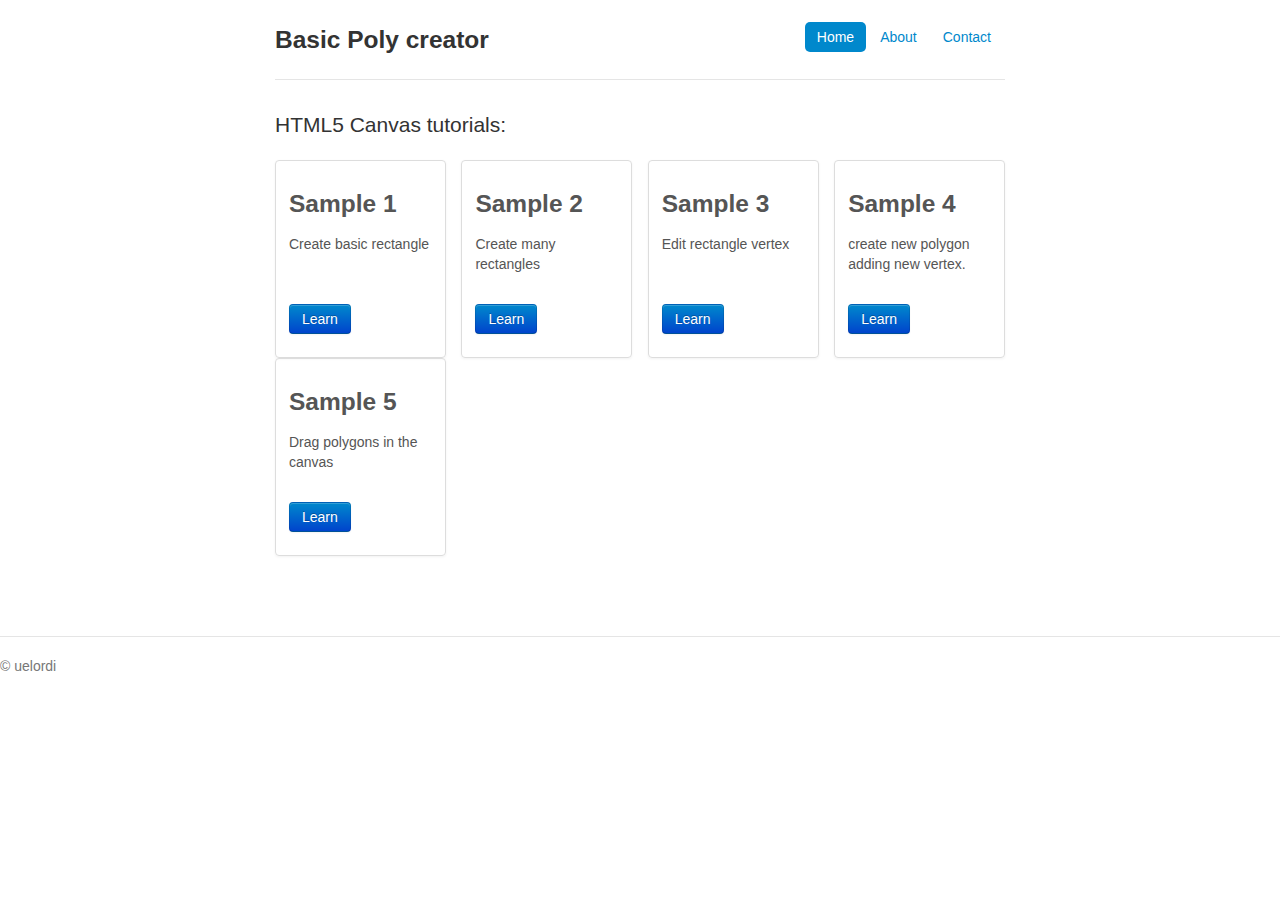
<file: index.html>
<html>
<title>Basic Poly creator</title>
<head>
  <link href="dist/css/bootstrap.css" rel="stylesheet">
  <link href="jumbotron-narrow.css" rel="stylesheet">
  <script type="text/javascript" src="lib/jquery.js"></script>
</script>
  </head>
  <body>
    <div class="container">

      <div class="header">
        <ul class="nav nav-pills pull-right">
          <li class="active"><a href="index.html">Home</a></li>
          <li><a href="index1.html">About</a></li>
          <li><a href="#">Contact</a></li>
        </ul>
        <h3 class="text-muted">Basic Poly creator</h3>
      </div>
      <p class="lead">
        HTML5 Canvas tutorials:
      </p>
      <!-- <div class="jumbotron"> -->

    <div class="row-fluid">
    <div class="span3">
    <div class="thumbnail">
        <!-- <img src="img/polygon.jpg" width="50" ></img>-->

      <div class="caption">
          <p></p>
        <h3>Sample 1</h3>
	<div style=" height:70px">
        	<p>Create basic rectangle</p>
	</div>
        <p><a href="samples/index.html" class="btn btn-primary" role="button">Learn</a></p>
      </div>
    </div>
  </div>

  <div class="span3">
    <div class="thumbnail">
       <!-- <img src="img/polygon.jpg" width="50" ></img>-->
      <div class="caption">
        <h3>Sample 2</h3>
	<div style=" height:70px">
        <p>Create many rectangles<p/>
	</div>
        <p><a href="samples/index2.html" class="btn btn-primary" role="button">Learn</a></p>
      </div>
    </div>
  </div>
  <div class="span3">
    <div class="thumbnail">
         <!-- <img src="img/polygon.jpg" width="50" ></img>-->
      <div class="caption">
        <h3>Sample 3</h3>
	<div style=" height:70px">
        <p>Edit rectangle vertex<p/>
	</div>
        <p><a href="samples/index3.html" class="btn btn-primary" role="button">Learn</a></p>
      </div>
    </div>
  </div>
  <div class="span3">
    <div class="thumbnail">
         <!-- <img src="img/polygon.jpg" width="50" ></img>-->
      <div class="caption">
        <h3>Sample 4</h3>
	<div style=" height:70px">
        <p>create new polygon adding new vertex.<p/>
	</div>
        <p><a href="samples/index4.html" class="btn btn-primary" role="button">Learn</a></p>
      </div>
    </div>
  </div>
</div>
    <div class="row-fluid">
  <div class="span3">
    <div class="thumbnail">
     <!-- <img src="img/polygon.jpg" width="50" ></img>-->
      <div class="caption">
        <h3>Sample 5</h3>
	<div style=" height:70px">
        <p>Drag polygons in the canvas<p/>
	</div>
        <p><a href="samples/index5.html" class="btn btn-primary" role="button">Learn</a></p>
      </div>
    </div>
  </div>
</div>
  <!-- <div class="span3">
      <div class="thumbnail">
        <img src="img/polygon.jpg" width="50" ></img>
        <div class="caption">
          <h3>Sample 3</h3>
          <p><a href="samples/index1.html" class="btn btn-primary" role="button">Learn</a></p>
        </div>
      </div>
    </div> -->



<!-- </div> -->

	 </div>

      <div class="row marketing">
        <div class="col-lg-6">
        </div>
      </div>

      <div class="footer">
        <p>&copy; uelordi</p>
      </div>


    </div> <!-- /container -->


    <!-- Bootstrap core JavaScript
    ================================================== -->
    <!-- Placed at the end of the document so the pages load faster -->
  </body>
</html>
</file>
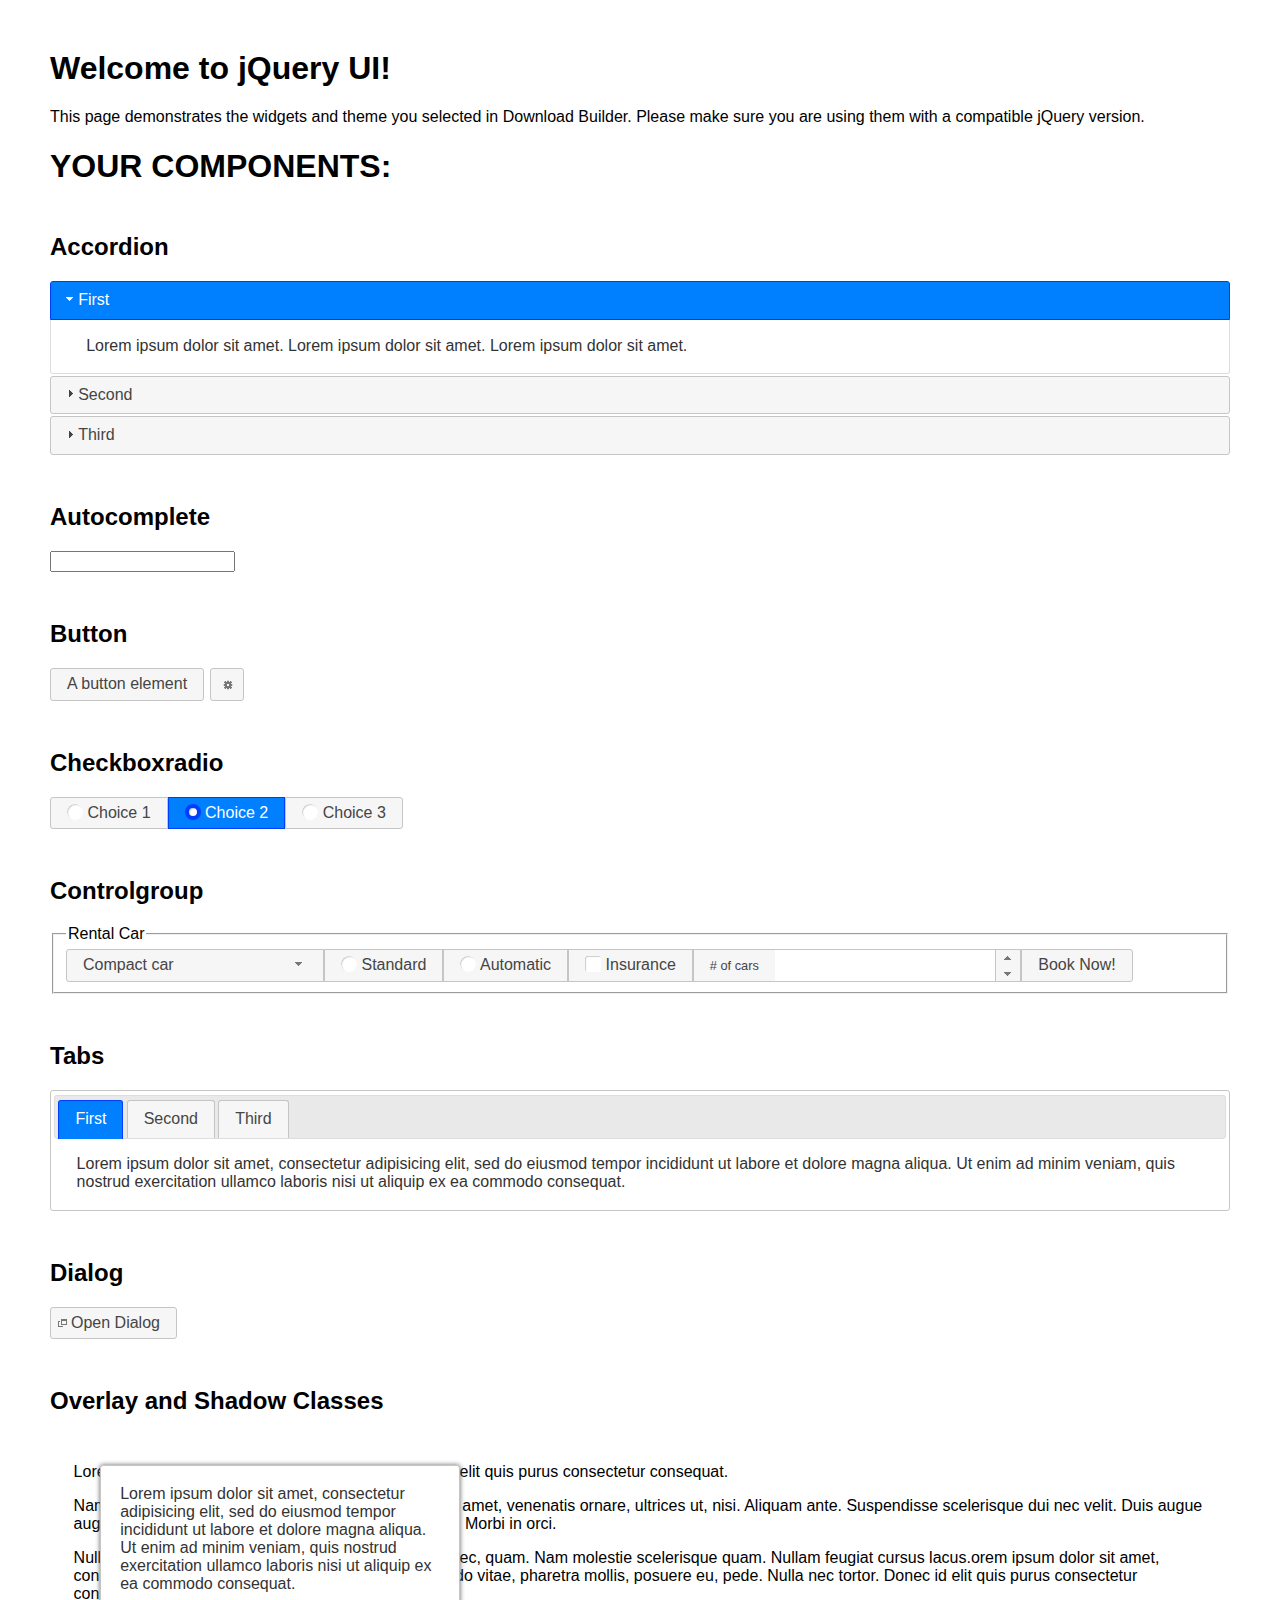
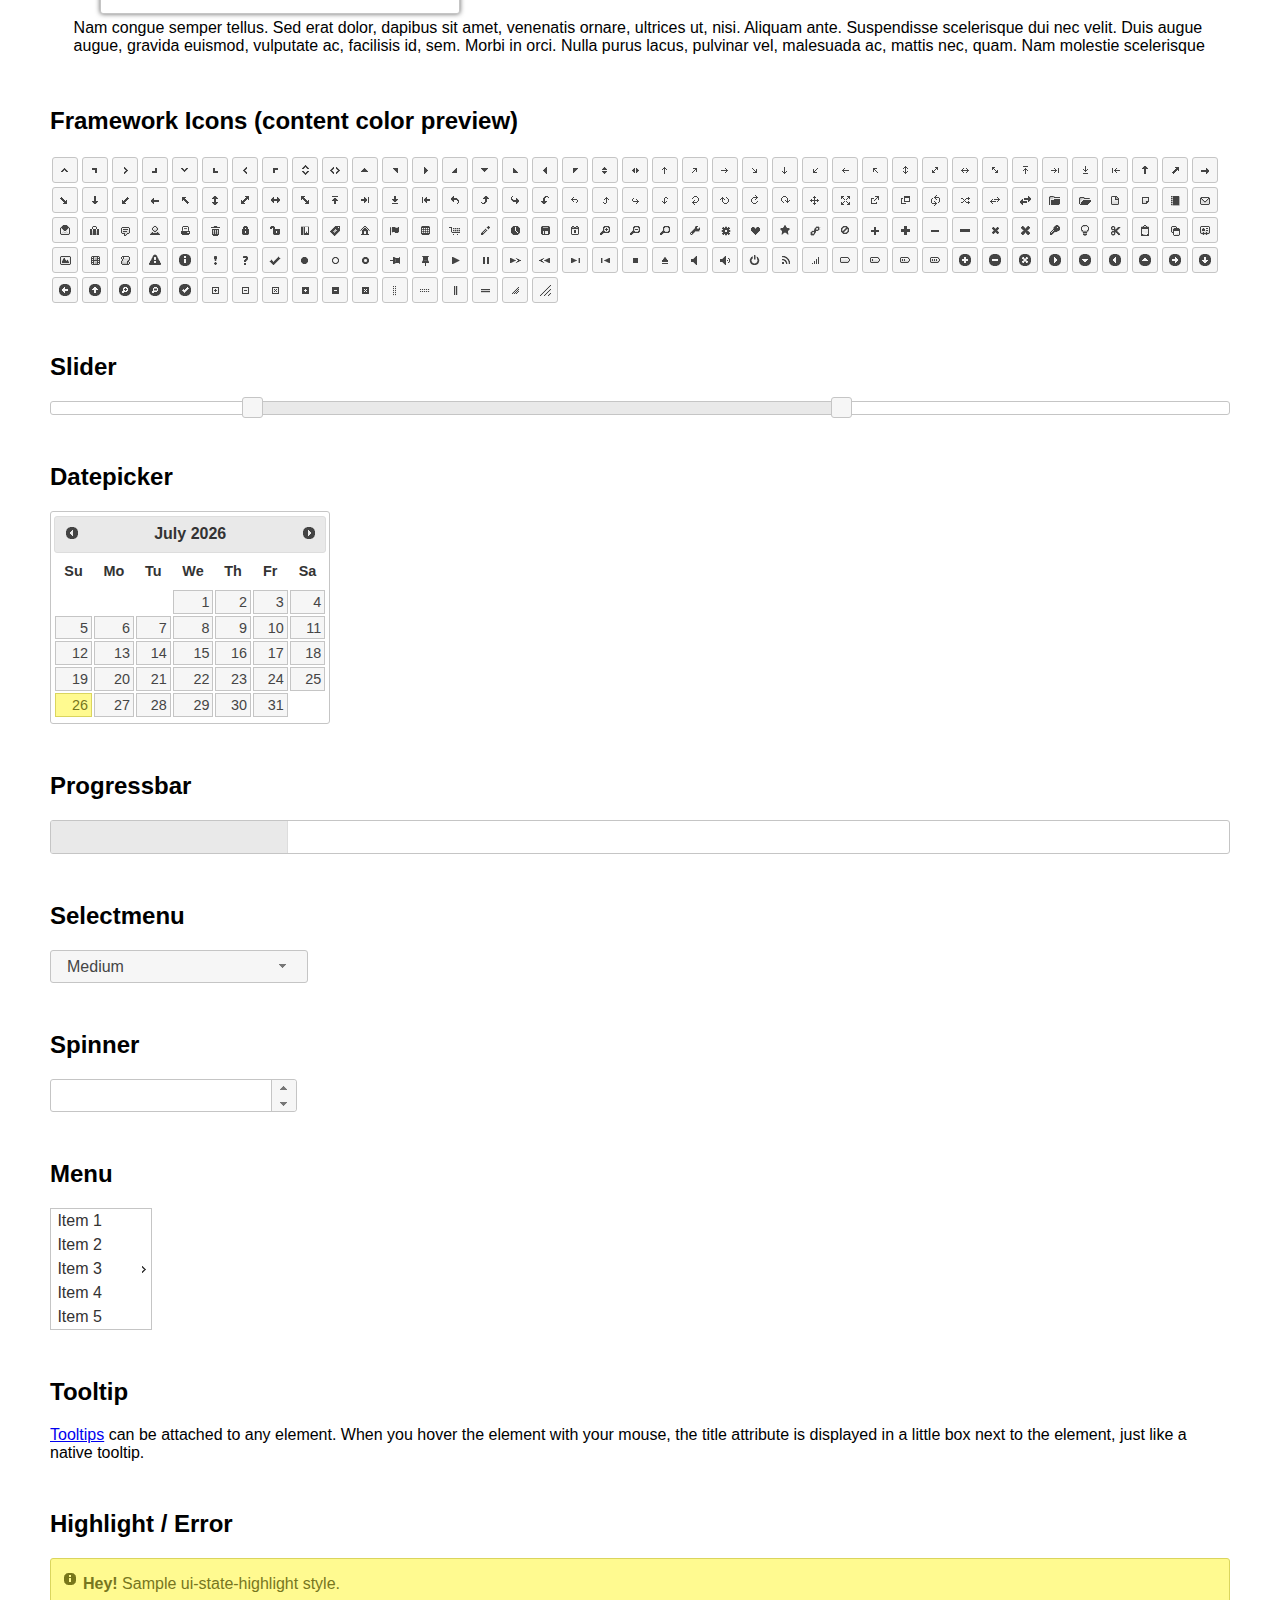
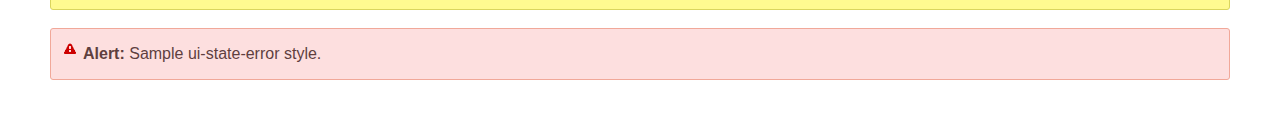
<file: extra/jquery-ui/index.html>
<!doctype html>
<html lang="us">
<head>
	<meta charset="utf-8">
	<title>jQuery UI Example Page</title>
	<link href="jquery-ui.css" rel="stylesheet">
	<style>
	body{
		font-family: "Trebuchet MS", sans-serif;
		margin: 50px;
	}
	.demoHeaders {
		margin-top: 2em;
	}
	#dialog-link {
		padding: .4em 1em .4em 20px;
		text-decoration: none;
		position: relative;
	}
	#dialog-link span.ui-icon {
		margin: 0 5px 0 0;
		position: absolute;
		left: .2em;
		top: 50%;
		margin-top: -8px;
	}
	#icons {
		margin: 0;
		padding: 0;
	}
	#icons li {
		margin: 2px;
		position: relative;
		padding: 4px 0;
		cursor: pointer;
		float: left;
		list-style: none;
	}
	#icons span.ui-icon {
		float: left;
		margin: 0 4px;
	}
	.fakewindowcontain .ui-widget-overlay {
		position: absolute;
	}
	select {
		width: 200px;
	}
	</style>
</head>
<body>

<h1>Welcome to jQuery UI!</h1>

<div class="ui-widget">
	<p>This page demonstrates the widgets and theme you selected in Download Builder. Please make sure you are using them with a compatible jQuery version.</p>
</div>

<h1>YOUR COMPONENTS:</h1>


<!-- Accordion -->
<h2 class="demoHeaders">Accordion</h2>
<div id="accordion">
	<h3>First</h3>
	<div>Lorem ipsum dolor sit amet. Lorem ipsum dolor sit amet. Lorem ipsum dolor sit amet.</div>
	<h3>Second</h3>
	<div>Phasellus mattis tincidunt nibh.</div>
	<h3>Third</h3>
	<div>Nam dui erat, auctor a, dignissim quis.</div>
</div>



<!-- Autocomplete -->
<h2 class="demoHeaders">Autocomplete</h2>
<div>
	<input id="autocomplete" title="type &quot;a&quot;">
</div>



<!-- Button -->
<h2 class="demoHeaders">Button</h2>
<button id="button">A button element</button>
<button id="button-icon">An icon-only button</button>



<!-- Checkboxradio -->
<h2 class="demoHeaders">Checkboxradio</h2>
<form style="margin-top: 1em;">
	<div id="radioset">
		<input type="radio" id="radio1" name="radio"><label for="radio1">Choice 1</label>
		<input type="radio" id="radio2" name="radio" checked="checked"><label for="radio2">Choice 2</label>
		<input type="radio" id="radio3" name="radio"><label for="radio3">Choice 3</label>
	</div>
</form>



<!-- Controlgroup -->
<h2 class="demoHeaders">Controlgroup</h2>
<fieldset>
	<legend>Rental Car</legend>
	<div id="controlgroup">
		<select id="car-type">
			<option>Compact car</option>
			<option>Midsize car</option>
			<option>Full size car</option>
			<option>SUV</option>
			<option>Luxury</option>
			<option>Truck</option>
			<option>Van</option>
		</select>
		<label for="transmission-standard">Standard</label>
		<input type="radio" name="transmission" id="transmission-standard">
		<label for="transmission-automatic">Automatic</label>
		<input type="radio" name="transmission" id="transmission-automatic">
		<label for="insurance">Insurance</label>
		<input type="checkbox" name="insurance" id="insurance">
		<label for="horizontal-spinner" class="ui-controlgroup-label"># of cars</label>
		<input id="horizontal-spinner" class="ui-spinner-input">
		<button>Book Now!</button>
	</div>
</fieldset>



<!-- Tabs -->
<h2 class="demoHeaders">Tabs</h2>
<div id="tabs">
	<ul>
		<li><a href="#tabs-1">First</a></li>
		<li><a href="#tabs-2">Second</a></li>
		<li><a href="#tabs-3">Third</a></li>
	</ul>
	<div id="tabs-1">Lorem ipsum dolor sit amet, consectetur adipisicing elit, sed do eiusmod tempor incididunt ut labore et dolore magna aliqua. Ut enim ad minim veniam, quis nostrud exercitation ullamco laboris nisi ut aliquip ex ea commodo consequat.</div>
	<div id="tabs-2">Phasellus mattis tincidunt nibh. Cras orci urna, blandit id, pretium vel, aliquet ornare, felis. Maecenas scelerisque sem non nisl. Fusce sed lorem in enim dictum bibendum.</div>
	<div id="tabs-3">Nam dui erat, auctor a, dignissim quis, sollicitudin eu, felis. Pellentesque nisi urna, interdum eget, sagittis et, consequat vestibulum, lacus. Mauris porttitor ullamcorper augue.</div>
</div>



<h2 class="demoHeaders">Dialog</h2>
<p>
	<button id="dialog-link" class="ui-button ui-corner-all ui-widget">
		<span class="ui-icon ui-icon-newwin"></span>Open Dialog
	</button>
</p>

<h2 class="demoHeaders">Overlay and Shadow Classes</h2>
<div style="position: relative; width: 96%; height: 200px; padding:1% 2%; overflow:hidden;" class="fakewindowcontain">
	<p>Lorem ipsum dolor sit amet,  Nulla nec tortor. Donec id elit quis purus consectetur consequat. </p><p>Nam congue semper tellus. Sed erat dolor, dapibus sit amet, venenatis ornare, ultrices ut, nisi. Aliquam ante. Suspendisse scelerisque dui nec velit. Duis augue augue, gravida euismod, vulputate ac, facilisis id, sem. Morbi in orci. </p><p>Nulla purus lacus, pulvinar vel, malesuada ac, mattis nec, quam. Nam molestie scelerisque quam. Nullam feugiat cursus lacus.orem ipsum dolor sit amet, consectetur adipiscing elit. Donec libero risus, commodo vitae, pharetra mollis, posuere eu, pede. Nulla nec tortor. Donec id elit quis purus consectetur consequat. </p><p>Nam congue semper tellus. Sed erat dolor, dapibus sit amet, venenatis ornare, ultrices ut, nisi. Aliquam ante. Suspendisse scelerisque dui nec velit. Duis augue augue, gravida euismod, vulputate ac, facilisis id, sem. Morbi in orci. Nulla purus lacus, pulvinar vel, malesuada ac, mattis nec, quam. Nam molestie scelerisque quam. </p><p>Nullam feugiat cursus lacus.orem ipsum dolor sit amet, consectetur adipiscing elit. Donec libero risus, commodo vitae, pharetra mollis, posuere eu, pede. Nulla nec tortor. Donec id elit quis purus consectetur consequat. Nam congue semper tellus. Sed erat dolor, dapibus sit amet, venenatis ornare, ultrices ut, nisi. Aliquam ante. </p><p>Suspendisse scelerisque dui nec velit. Duis augue augue, gravida euismod, vulputate ac, facilisis id, sem. Morbi in orci. Nulla purus lacus, pulvinar vel, malesuada ac, mattis nec, quam. Nam molestie scelerisque quam. Nullam feugiat cursus lacus.orem ipsum dolor sit amet, consectetur adipiscing elit. Donec libero risus, commodo vitae, pharetra mollis, posuere eu, pede. Nulla nec tortor. Donec id elit quis purus consectetur consequat. Nam congue semper tellus. Sed erat dolor, dapibus sit amet, venenatis ornare, ultrices ut, nisi. </p>

	<!-- ui-dialog -->
	<div class="ui-widget-overlay ui-front"></div>
	<div style="position: absolute; width: 320px; left: 50px; top: 30px; padding: 1.2em" class="ui-widget ui-front ui-widget-content ui-corner-all ui-widget-shadow">
		Lorem ipsum dolor sit amet, consectetur adipisicing elit, sed do eiusmod tempor incididunt ut labore et dolore magna aliqua. Ut enim ad minim veniam, quis nostrud exercitation ullamco laboris nisi ut aliquip ex ea commodo consequat.
	</div>

</div>

<!-- ui-dialog -->
<div id="dialog" title="Dialog Title">
	<p>Lorem ipsum dolor sit amet, consectetur adipisicing elit, sed do eiusmod tempor incididunt ut labore et dolore magna aliqua. Ut enim ad minim veniam, quis nostrud exercitation ullamco laboris nisi ut aliquip ex ea commodo consequat.</p>
</div>



<h2 class="demoHeaders">Framework Icons (content color preview)</h2>
<ul id="icons" class="ui-widget ui-helper-clearfix">
	<li class="ui-state-default ui-corner-all" title=".ui-icon-caret-1-n"><span class="ui-icon ui-icon-caret-1-n"></span></li>
	<li class="ui-state-default ui-corner-all" title=".ui-icon-caret-1-ne"><span class="ui-icon ui-icon-caret-1-ne"></span></li>
	<li class="ui-state-default ui-corner-all" title=".ui-icon-caret-1-e"><span class="ui-icon ui-icon-caret-1-e"></span></li>
	<li class="ui-state-default ui-corner-all" title=".ui-icon-caret-1-se"><span class="ui-icon ui-icon-caret-1-se"></span></li>
	<li class="ui-state-default ui-corner-all" title=".ui-icon-caret-1-s"><span class="ui-icon ui-icon-caret-1-s"></span></li>
	<li class="ui-state-default ui-corner-all" title=".ui-icon-caret-1-sw"><span class="ui-icon ui-icon-caret-1-sw"></span></li>
	<li class="ui-state-default ui-corner-all" title=".ui-icon-caret-1-w"><span class="ui-icon ui-icon-caret-1-w"></span></li>
	<li class="ui-state-default ui-corner-all" title=".ui-icon-caret-1-nw"><span class="ui-icon ui-icon-caret-1-nw"></span></li>
	<li class="ui-state-default ui-corner-all" title=".ui-icon-caret-2-n-s"><span class="ui-icon ui-icon-caret-2-n-s"></span></li>
	<li class="ui-state-default ui-corner-all" title=".ui-icon-caret-2-e-w"><span class="ui-icon ui-icon-caret-2-e-w"></span></li>
	<li class="ui-state-default ui-corner-all" title=".ui-icon-triangle-1-n"><span class="ui-icon ui-icon-triangle-1-n"></span></li>
	<li class="ui-state-default ui-corner-all" title=".ui-icon-triangle-1-ne"><span class="ui-icon ui-icon-triangle-1-ne"></span></li>
	<li class="ui-state-default ui-corner-all" title=".ui-icon-triangle-1-e"><span class="ui-icon ui-icon-triangle-1-e"></span></li>
	<li class="ui-state-default ui-corner-all" title=".ui-icon-triangle-1-se"><span class="ui-icon ui-icon-triangle-1-se"></span></li>
	<li class="ui-state-default ui-corner-all" title=".ui-icon-triangle-1-s"><span class="ui-icon ui-icon-triangle-1-s"></span></li>
	<li class="ui-state-default ui-corner-all" title=".ui-icon-triangle-1-sw"><span class="ui-icon ui-icon-triangle-1-sw"></span></li>
	<li class="ui-state-default ui-corner-all" title=".ui-icon-triangle-1-w"><span class="ui-icon ui-icon-triangle-1-w"></span></li>
	<li class="ui-state-default ui-corner-all" title=".ui-icon-triangle-1-nw"><span class="ui-icon ui-icon-triangle-1-nw"></span></li>
	<li class="ui-state-default ui-corner-all" title=".ui-icon-triangle-2-n-s"><span class="ui-icon ui-icon-triangle-2-n-s"></span></li>
	<li class="ui-state-default ui-corner-all" title=".ui-icon-triangle-2-e-w"><span class="ui-icon ui-icon-triangle-2-e-w"></span></li>
	<li class="ui-state-default ui-corner-all" title=".ui-icon-arrow-1-n"><span class="ui-icon ui-icon-arrow-1-n"></span></li>
	<li class="ui-state-default ui-corner-all" title=".ui-icon-arrow-1-ne"><span class="ui-icon ui-icon-arrow-1-ne"></span></li>
	<li class="ui-state-default ui-corner-all" title=".ui-icon-arrow-1-e"><span class="ui-icon ui-icon-arrow-1-e"></span></li>
	<li class="ui-state-default ui-corner-all" title=".ui-icon-arrow-1-se"><span class="ui-icon ui-icon-arrow-1-se"></span></li>
	<li class="ui-state-default ui-corner-all" title=".ui-icon-arrow-1-s"><span class="ui-icon ui-icon-arrow-1-s"></span></li>
	<li class="ui-state-default ui-corner-all" title=".ui-icon-arrow-1-sw"><span class="ui-icon ui-icon-arrow-1-sw"></span></li>
	<li class="ui-state-default ui-corner-all" title=".ui-icon-arrow-1-w"><span class="ui-icon ui-icon-arrow-1-w"></span></li>
	<li class="ui-state-default ui-corner-all" title=".ui-icon-arrow-1-nw"><span class="ui-icon ui-icon-arrow-1-nw"></span></li>
	<li class="ui-state-default ui-corner-all" title=".ui-icon-arrow-2-n-s"><span class="ui-icon ui-icon-arrow-2-n-s"></span></li>
	<li class="ui-state-default ui-corner-all" title=".ui-icon-arrow-2-ne-sw"><span class="ui-icon ui-icon-arrow-2-ne-sw"></span></li>
	<li class="ui-state-default ui-corner-all" title=".ui-icon-arrow-2-e-w"><span class="ui-icon ui-icon-arrow-2-e-w"></span></li>
	<li class="ui-state-default ui-corner-all" title=".ui-icon-arrow-2-se-nw"><span class="ui-icon ui-icon-arrow-2-se-nw"></span></li>
	<li class="ui-state-default ui-corner-all" title=".ui-icon-arrowstop-1-n"><span class="ui-icon ui-icon-arrowstop-1-n"></span></li>
	<li class="ui-state-default ui-corner-all" title=".ui-icon-arrowstop-1-e"><span class="ui-icon ui-icon-arrowstop-1-e"></span></li>
	<li class="ui-state-default ui-corner-all" title=".ui-icon-arrowstop-1-s"><span class="ui-icon ui-icon-arrowstop-1-s"></span></li>
	<li class="ui-state-default ui-corner-all" title=".ui-icon-arrowstop-1-w"><span class="ui-icon ui-icon-arrowstop-1-w"></span></li>
	<li class="ui-state-default ui-corner-all" title=".ui-icon-arrowthick-1-n"><span class="ui-icon ui-icon-arrowthick-1-n"></span></li>
	<li class="ui-state-default ui-corner-all" title=".ui-icon-arrowthick-1-ne"><span class="ui-icon ui-icon-arrowthick-1-ne"></span></li>
	<li class="ui-state-default ui-corner-all" title=".ui-icon-arrowthick-1-e"><span class="ui-icon ui-icon-arrowthick-1-e"></span></li>
	<li class="ui-state-default ui-corner-all" title=".ui-icon-arrowthick-1-se"><span class="ui-icon ui-icon-arrowthick-1-se"></span></li>
	<li class="ui-state-default ui-corner-all" title=".ui-icon-arrowthick-1-s"><span class="ui-icon ui-icon-arrowthick-1-s"></span></li>
	<li class="ui-state-default ui-corner-all" title=".ui-icon-arrowthick-1-sw"><span class="ui-icon ui-icon-arrowthick-1-sw"></span></li>
	<li class="ui-state-default ui-corner-all" title=".ui-icon-arrowthick-1-w"><span class="ui-icon ui-icon-arrowthick-1-w"></span></li>
	<li class="ui-state-default ui-corner-all" title=".ui-icon-arrowthick-1-nw"><span class="ui-icon ui-icon-arrowthick-1-nw"></span></li>
	<li class="ui-state-default ui-corner-all" title=".ui-icon-arrowthick-2-n-s"><span class="ui-icon ui-icon-arrowthick-2-n-s"></span></li>
	<li class="ui-state-default ui-corner-all" title=".ui-icon-arrowthick-2-ne-sw"><span class="ui-icon ui-icon-arrowthick-2-ne-sw"></span></li>
	<li class="ui-state-default ui-corner-all" title=".ui-icon-arrowthick-2-e-w"><span class="ui-icon ui-icon-arrowthick-2-e-w"></span></li>
	<li class="ui-state-default ui-corner-all" title=".ui-icon-arrowthick-2-se-nw"><span class="ui-icon ui-icon-arrowthick-2-se-nw"></span></li>
	<li class="ui-state-default ui-corner-all" title=".ui-icon-arrowthickstop-1-n"><span class="ui-icon ui-icon-arrowthickstop-1-n"></span></li>
	<li class="ui-state-default ui-corner-all" title=".ui-icon-arrowthickstop-1-e"><span class="ui-icon ui-icon-arrowthickstop-1-e"></span></li>
	<li class="ui-state-default ui-corner-all" title=".ui-icon-arrowthickstop-1-s"><span class="ui-icon ui-icon-arrowthickstop-1-s"></span></li>
	<li class="ui-state-default ui-corner-all" title=".ui-icon-arrowthickstop-1-w"><span class="ui-icon ui-icon-arrowthickstop-1-w"></span></li>
	<li class="ui-state-default ui-corner-all" title=".ui-icon-arrowreturnthick-1-w"><span class="ui-icon ui-icon-arrowreturnthick-1-w"></span></li>
	<li class="ui-state-default ui-corner-all" title=".ui-icon-arrowreturnthick-1-n"><span class="ui-icon ui-icon-arrowreturnthick-1-n"></span></li>
	<li class="ui-state-default ui-corner-all" title=".ui-icon-arrowreturnthick-1-e"><span class="ui-icon ui-icon-arrowreturnthick-1-e"></span></li>
	<li class="ui-state-default ui-corner-all" title=".ui-icon-arrowreturnthick-1-s"><span class="ui-icon ui-icon-arrowreturnthick-1-s"></span></li>
	<li class="ui-state-default ui-corner-all" title=".ui-icon-arrowreturn-1-w"><span class="ui-icon ui-icon-arrowreturn-1-w"></span></li>
	<li class="ui-state-default ui-corner-all" title=".ui-icon-arrowreturn-1-n"><span class="ui-icon ui-icon-arrowreturn-1-n"></span></li>
	<li class="ui-state-default ui-corner-all" title=".ui-icon-arrowreturn-1-e"><span class="ui-icon ui-icon-arrowreturn-1-e"></span></li>
	<li class="ui-state-default ui-corner-all" title=".ui-icon-arrowreturn-1-s"><span class="ui-icon ui-icon-arrowreturn-1-s"></span></li>
	<li class="ui-state-default ui-corner-all" title=".ui-icon-arrowrefresh-1-w"><span class="ui-icon ui-icon-arrowrefresh-1-w"></span></li>
	<li class="ui-state-default ui-corner-all" title=".ui-icon-arrowrefresh-1-n"><span class="ui-icon ui-icon-arrowrefresh-1-n"></span></li>
	<li class="ui-state-default ui-corner-all" title=".ui-icon-arrowrefresh-1-e"><span class="ui-icon ui-icon-arrowrefresh-1-e"></span></li>
	<li class="ui-state-default ui-corner-all" title=".ui-icon-arrowrefresh-1-s"><span class="ui-icon ui-icon-arrowrefresh-1-s"></span></li>
	<li class="ui-state-default ui-corner-all" title=".ui-icon-arrow-4"><span class="ui-icon ui-icon-arrow-4"></span></li>
	<li class="ui-state-default ui-corner-all" title=".ui-icon-arrow-4-diag"><span class="ui-icon ui-icon-arrow-4-diag"></span></li>
	<li class="ui-state-default ui-corner-all" title=".ui-icon-extlink"><span class="ui-icon ui-icon-extlink"></span></li>
	<li class="ui-state-default ui-corner-all" title=".ui-icon-newwin"><span class="ui-icon ui-icon-newwin"></span></li>
	<li class="ui-state-default ui-corner-all" title=".ui-icon-refresh"><span class="ui-icon ui-icon-refresh"></span></li>
	<li class="ui-state-default ui-corner-all" title=".ui-icon-shuffle"><span class="ui-icon ui-icon-shuffle"></span></li>
	<li class="ui-state-default ui-corner-all" title=".ui-icon-transfer-e-w"><span class="ui-icon ui-icon-transfer-e-w"></span></li>
	<li class="ui-state-default ui-corner-all" title=".ui-icon-transferthick-e-w"><span class="ui-icon ui-icon-transferthick-e-w"></span></li>
	<li class="ui-state-default ui-corner-all" title=".ui-icon-folder-collapsed"><span class="ui-icon ui-icon-folder-collapsed"></span></li>
	<li class="ui-state-default ui-corner-all" title=".ui-icon-folder-open"><span class="ui-icon ui-icon-folder-open"></span></li>
	<li class="ui-state-default ui-corner-all" title=".ui-icon-document"><span class="ui-icon ui-icon-document"></span></li>
	<li class="ui-state-default ui-corner-all" title=".ui-icon-document-b"><span class="ui-icon ui-icon-document-b"></span></li>
	<li class="ui-state-default ui-corner-all" title=".ui-icon-note"><span class="ui-icon ui-icon-note"></span></li>
	<li class="ui-state-default ui-corner-all" title=".ui-icon-mail-closed"><span class="ui-icon ui-icon-mail-closed"></span></li>
	<li class="ui-state-default ui-corner-all" title=".ui-icon-mail-open"><span class="ui-icon ui-icon-mail-open"></span></li>
	<li class="ui-state-default ui-corner-all" title=".ui-icon-suitcase"><span class="ui-icon ui-icon-suitcase"></span></li>
	<li class="ui-state-default ui-corner-all" title=".ui-icon-comment"><span class="ui-icon ui-icon-comment"></span></li>
	<li class="ui-state-default ui-corner-all" title=".ui-icon-person"><span class="ui-icon ui-icon-person"></span></li>
	<li class="ui-state-default ui-corner-all" title=".ui-icon-print"><span class="ui-icon ui-icon-print"></span></li>
	<li class="ui-state-default ui-corner-all" title=".ui-icon-trash"><span class="ui-icon ui-icon-trash"></span></li>
	<li class="ui-state-default ui-corner-all" title=".ui-icon-locked"><span class="ui-icon ui-icon-locked"></span></li>
	<li class="ui-state-default ui-corner-all" title=".ui-icon-unlocked"><span class="ui-icon ui-icon-unlocked"></span></li>
	<li class="ui-state-default ui-corner-all" title=".ui-icon-bookmark"><span class="ui-icon ui-icon-bookmark"></span></li>
	<li class="ui-state-default ui-corner-all" title=".ui-icon-tag"><span class="ui-icon ui-icon-tag"></span></li>
	<li class="ui-state-default ui-corner-all" title=".ui-icon-home"><span class="ui-icon ui-icon-home"></span></li>
	<li class="ui-state-default ui-corner-all" title=".ui-icon-flag"><span class="ui-icon ui-icon-flag"></span></li>
	<li class="ui-state-default ui-corner-all" title=".ui-icon-calculator"><span class="ui-icon ui-icon-calculator"></span></li>
	<li class="ui-state-default ui-corner-all" title=".ui-icon-cart"><span class="ui-icon ui-icon-cart"></span></li>
	<li class="ui-state-default ui-corner-all" title=".ui-icon-pencil"><span class="ui-icon ui-icon-pencil"></span></li>
	<li class="ui-state-default ui-corner-all" title=".ui-icon-clock"><span class="ui-icon ui-icon-clock"></span></li>
	<li class="ui-state-default ui-corner-all" title=".ui-icon-disk"><span class="ui-icon ui-icon-disk"></span></li>
	<li class="ui-state-default ui-corner-all" title=".ui-icon-calendar"><span class="ui-icon ui-icon-calendar"></span></li>
	<li class="ui-state-default ui-corner-all" title=".ui-icon-zoomin"><span class="ui-icon ui-icon-zoomin"></span></li>
	<li class="ui-state-default ui-corner-all" title=".ui-icon-zoomout"><span class="ui-icon ui-icon-zoomout"></span></li>
	<li class="ui-state-default ui-corner-all" title=".ui-icon-search"><span class="ui-icon ui-icon-search"></span></li>
	<li class="ui-state-default ui-corner-all" title=".ui-icon-wrench"><span class="ui-icon ui-icon-wrench"></span></li>
	<li class="ui-state-default ui-corner-all" title=".ui-icon-gear"><span class="ui-icon ui-icon-gear"></span></li>
	<li class="ui-state-default ui-corner-all" title=".ui-icon-heart"><span class="ui-icon ui-icon-heart"></span></li>
	<li class="ui-state-default ui-corner-all" title=".ui-icon-star"><span class="ui-icon ui-icon-star"></span></li>
	<li class="ui-state-default ui-corner-all" title=".ui-icon-link"><span class="ui-icon ui-icon-link"></span></li>
	<li class="ui-state-default ui-corner-all" title=".ui-icon-cancel"><span class="ui-icon ui-icon-cancel"></span></li>
	<li class="ui-state-default ui-corner-all" title=".ui-icon-plus"><span class="ui-icon ui-icon-plus"></span></li>
	<li class="ui-state-default ui-corner-all" title=".ui-icon-plusthick"><span class="ui-icon ui-icon-plusthick"></span></li>
	<li class="ui-state-default ui-corner-all" title=".ui-icon-minus"><span class="ui-icon ui-icon-minus"></span></li>
	<li class="ui-state-default ui-corner-all" title=".ui-icon-minusthick"><span class="ui-icon ui-icon-minusthick"></span></li>
	<li class="ui-state-default ui-corner-all" title=".ui-icon-close"><span class="ui-icon ui-icon-close"></span></li>
	<li class="ui-state-default ui-corner-all" title=".ui-icon-closethick"><span class="ui-icon ui-icon-closethick"></span></li>
	<li class="ui-state-default ui-corner-all" title=".ui-icon-key"><span class="ui-icon ui-icon-key"></span></li>
	<li class="ui-state-default ui-corner-all" title=".ui-icon-lightbulb"><span class="ui-icon ui-icon-lightbulb"></span></li>
	<li class="ui-state-default ui-corner-all" title=".ui-icon-scissors"><span class="ui-icon ui-icon-scissors"></span></li>
	<li class="ui-state-default ui-corner-all" title=".ui-icon-clipboard"><span class="ui-icon ui-icon-clipboard"></span></li>
	<li class="ui-state-default ui-corner-all" title=".ui-icon-copy"><span class="ui-icon ui-icon-copy"></span></li>
	<li class="ui-state-default ui-corner-all" title=".ui-icon-contact"><span class="ui-icon ui-icon-contact"></span></li>
	<li class="ui-state-default ui-corner-all" title=".ui-icon-image"><span class="ui-icon ui-icon-image"></span></li>
	<li class="ui-state-default ui-corner-all" title=".ui-icon-video"><span class="ui-icon ui-icon-video"></span></li>
	<li class="ui-state-default ui-corner-all" title=".ui-icon-script"><span class="ui-icon ui-icon-script"></span></li>
	<li class="ui-state-default ui-corner-all" title=".ui-icon-alert"><span class="ui-icon ui-icon-alert"></span></li>
	<li class="ui-state-default ui-corner-all" title=".ui-icon-info"><span class="ui-icon ui-icon-info"></span></li>
	<li class="ui-state-default ui-corner-all" title=".ui-icon-notice"><span class="ui-icon ui-icon-notice"></span></li>
	<li class="ui-state-default ui-corner-all" title=".ui-icon-help"><span class="ui-icon ui-icon-help"></span></li>
	<li class="ui-state-default ui-corner-all" title=".ui-icon-check"><span class="ui-icon ui-icon-check"></span></li>
	<li class="ui-state-default ui-corner-all" title=".ui-icon-bullet"><span class="ui-icon ui-icon-bullet"></span></li>
	<li class="ui-state-default ui-corner-all" title=".ui-icon-radio-off"><span class="ui-icon ui-icon-radio-off"></span></li>
	<li class="ui-state-default ui-corner-all" title=".ui-icon-radio-on"><span class="ui-icon ui-icon-radio-on"></span></li>
	<li class="ui-state-default ui-corner-all" title=".ui-icon-pin-w"><span class="ui-icon ui-icon-pin-w"></span></li>
	<li class="ui-state-default ui-corner-all" title=".ui-icon-pin-s"><span class="ui-icon ui-icon-pin-s"></span></li>
	<li class="ui-state-default ui-corner-all" title=".ui-icon-play"><span class="ui-icon ui-icon-play"></span></li>
	<li class="ui-state-default ui-corner-all" title=".ui-icon-pause"><span class="ui-icon ui-icon-pause"></span></li>
	<li class="ui-state-default ui-corner-all" title=".ui-icon-seek-next"><span class="ui-icon ui-icon-seek-next"></span></li>
	<li class="ui-state-default ui-corner-all" title=".ui-icon-seek-prev"><span class="ui-icon ui-icon-seek-prev"></span></li>
	<li class="ui-state-default ui-corner-all" title=".ui-icon-seek-end"><span class="ui-icon ui-icon-seek-end"></span></li>
	<li class="ui-state-default ui-corner-all" title=".ui-icon-seek-first"><span class="ui-icon ui-icon-seek-first"></span></li>
	<li class="ui-state-default ui-corner-all" title=".ui-icon-stop"><span class="ui-icon ui-icon-stop"></span></li>
	<li class="ui-state-default ui-corner-all" title=".ui-icon-eject"><span class="ui-icon ui-icon-eject"></span></li>
	<li class="ui-state-default ui-corner-all" title=".ui-icon-volume-off"><span class="ui-icon ui-icon-volume-off"></span></li>
	<li class="ui-state-default ui-corner-all" title=".ui-icon-volume-on"><span class="ui-icon ui-icon-volume-on"></span></li>
	<li class="ui-state-default ui-corner-all" title=".ui-icon-power"><span class="ui-icon ui-icon-power"></span></li>
	<li class="ui-state-default ui-corner-all" title=".ui-icon-signal-diag"><span class="ui-icon ui-icon-signal-diag"></span></li>
	<li class="ui-state-default ui-corner-all" title=".ui-icon-signal"><span class="ui-icon ui-icon-signal"></span></li>
	<li class="ui-state-default ui-corner-all" title=".ui-icon-battery-0"><span class="ui-icon ui-icon-battery-0"></span></li>
	<li class="ui-state-default ui-corner-all" title=".ui-icon-battery-1"><span class="ui-icon ui-icon-battery-1"></span></li>
	<li class="ui-state-default ui-corner-all" title=".ui-icon-battery-2"><span class="ui-icon ui-icon-battery-2"></span></li>
	<li class="ui-state-default ui-corner-all" title=".ui-icon-battery-3"><span class="ui-icon ui-icon-battery-3"></span></li>
	<li class="ui-state-default ui-corner-all" title=".ui-icon-circle-plus"><span class="ui-icon ui-icon-circle-plus"></span></li>
	<li class="ui-state-default ui-corner-all" title=".ui-icon-circle-minus"><span class="ui-icon ui-icon-circle-minus"></span></li>
	<li class="ui-state-default ui-corner-all" title=".ui-icon-circle-close"><span class="ui-icon ui-icon-circle-close"></span></li>
	<li class="ui-state-default ui-corner-all" title=".ui-icon-circle-triangle-e"><span class="ui-icon ui-icon-circle-triangle-e"></span></li>
	<li class="ui-state-default ui-corner-all" title=".ui-icon-circle-triangle-s"><span class="ui-icon ui-icon-circle-triangle-s"></span></li>
	<li class="ui-state-default ui-corner-all" title=".ui-icon-circle-triangle-w"><span class="ui-icon ui-icon-circle-triangle-w"></span></li>
	<li class="ui-state-default ui-corner-all" title=".ui-icon-circle-triangle-n"><span class="ui-icon ui-icon-circle-triangle-n"></span></li>
	<li class="ui-state-default ui-corner-all" title=".ui-icon-circle-arrow-e"><span class="ui-icon ui-icon-circle-arrow-e"></span></li>
	<li class="ui-state-default ui-corner-all" title=".ui-icon-circle-arrow-s"><span class="ui-icon ui-icon-circle-arrow-s"></span></li>
	<li class="ui-state-default ui-corner-all" title=".ui-icon-circle-arrow-w"><span class="ui-icon ui-icon-circle-arrow-w"></span></li>
	<li class="ui-state-default ui-corner-all" title=".ui-icon-circle-arrow-n"><span class="ui-icon ui-icon-circle-arrow-n"></span></li>
	<li class="ui-state-default ui-corner-all" title=".ui-icon-circle-zoomin"><span class="ui-icon ui-icon-circle-zoomin"></span></li>
	<li class="ui-state-default ui-corner-all" title=".ui-icon-circle-zoomout"><span class="ui-icon ui-icon-circle-zoomout"></span></li>
	<li class="ui-state-default ui-corner-all" title=".ui-icon-circle-check"><span class="ui-icon ui-icon-circle-check"></span></li>
	<li class="ui-state-default ui-corner-all" title=".ui-icon-circlesmall-plus"><span class="ui-icon ui-icon-circlesmall-plus"></span></li>
	<li class="ui-state-default ui-corner-all" title=".ui-icon-circlesmall-minus"><span class="ui-icon ui-icon-circlesmall-minus"></span></li>
	<li class="ui-state-default ui-corner-all" title=".ui-icon-circlesmall-close"><span class="ui-icon ui-icon-circlesmall-close"></span></li>
	<li class="ui-state-default ui-corner-all" title=".ui-icon-squaresmall-plus"><span class="ui-icon ui-icon-squaresmall-plus"></span></li>
	<li class="ui-state-default ui-corner-all" title=".ui-icon-squaresmall-minus"><span class="ui-icon ui-icon-squaresmall-minus"></span></li>
	<li class="ui-state-default ui-corner-all" title=".ui-icon-squaresmall-close"><span class="ui-icon ui-icon-squaresmall-close"></span></li>
	<li class="ui-state-default ui-corner-all" title=".ui-icon-grip-dotted-vertical"><span class="ui-icon ui-icon-grip-dotted-vertical"></span></li>
	<li class="ui-state-default ui-corner-all" title=".ui-icon-grip-dotted-horizontal"><span class="ui-icon ui-icon-grip-dotted-horizontal"></span></li>
	<li class="ui-state-default ui-corner-all" title=".ui-icon-grip-solid-vertical"><span class="ui-icon ui-icon-grip-solid-vertical"></span></li>
	<li class="ui-state-default ui-corner-all" title=".ui-icon-grip-solid-horizontal"><span class="ui-icon ui-icon-grip-solid-horizontal"></span></li>
	<li class="ui-state-default ui-corner-all" title=".ui-icon-gripsmall-diagonal-se"><span class="ui-icon ui-icon-gripsmall-diagonal-se"></span></li>
	<li class="ui-state-default ui-corner-all" title=".ui-icon-grip-diagonal-se"><span class="ui-icon ui-icon-grip-diagonal-se"></span></li>
</ul>


<!-- Slider -->
<h2 class="demoHeaders">Slider</h2>
<div id="slider"></div>



<!-- Datepicker -->
<h2 class="demoHeaders">Datepicker</h2>
<div id="datepicker"></div>



<!-- Progressbar -->
<h2 class="demoHeaders">Progressbar</h2>
<div id="progressbar"></div>



<!-- Progressbar -->
<h2 class="demoHeaders">Selectmenu</h2>
<select id="selectmenu">
	<option>Slower</option>
	<option>Slow</option>
	<option selected="selected">Medium</option>
	<option>Fast</option>
	<option>Faster</option>
</select>



<!-- Spinner -->
<h2 class="demoHeaders">Spinner</h2>
<input id="spinner">



<!-- Menu -->
<h2 class="demoHeaders">Menu</h2>
<ul style="width:100px;" id="menu">
	<li><div>Item 1</div></li>
	<li><div>Item 2</div></li>
	<li><div>Item 3</div>
		<ul>
			<li><div>Item 3-1</div></li>
			<li><div>Item 3-2</div></li>
			<li><div>Item 3-3</div></li>
			<li><div>Item 3-4</div></li>
			<li><div>Item 3-5</div></li>
		</ul>
	</li>
	<li><div>Item 4</div></li>
	<li><div>Item 5</div></li>
</ul>



<!-- Tooltip -->
<h2 class="demoHeaders">Tooltip</h2>
<p id="tooltip">
	<a href="#" title="That&apos;s what this widget is">Tooltips</a> can be attached to any element. When you hover
the element with your mouse, the title attribute is displayed in a little box next to the element, just like a native tooltip.
</p>


<!-- Highlight / Error -->
<h2 class="demoHeaders">Highlight / Error</h2>
<div class="ui-widget">
	<div class="ui-state-highlight ui-corner-all" style="margin-top: 20px; padding: 0 .7em;">
		<p><span class="ui-icon ui-icon-info" style="float: left; margin-right: .3em;"></span>
		<strong>Hey!</strong> Sample ui-state-highlight style.</p>
	</div>
</div>
<br>
<div class="ui-widget">
	<div class="ui-state-error ui-corner-all" style="padding: 0 .7em;">
		<p><span class="ui-icon ui-icon-alert" style="float: left; margin-right: .3em;"></span>
		<strong>Alert:</strong> Sample ui-state-error style.</p>
	</div>
</div>

<script src="external/jquery/jquery.js"></script>
<script src="jquery-ui.js"></script>
<script>

$( "#accordion" ).accordion();



var availableTags = [
	"ActionScript",
	"AppleScript",
	"Asp",
	"BASIC",
	"C",
	"C++",
	"Clojure",
	"COBOL",
	"ColdFusion",
	"Erlang",
	"Fortran",
	"Groovy",
	"Haskell",
	"Java",
	"JavaScript",
	"Lisp",
	"Perl",
	"PHP",
	"Python",
	"Ruby",
	"Scala",
	"Scheme"
];
$( "#autocomplete" ).autocomplete({
	source: availableTags
});



$( "#button" ).button();
$( "#button-icon" ).button({
	icon: "ui-icon-gear",
	showLabel: false
});



$( "#radioset" ).buttonset();



$( "#controlgroup" ).controlgroup();



$( "#tabs" ).tabs();



$( "#dialog" ).dialog({
	autoOpen: false,
	width: 400,
	buttons: [
		{
			text: "Ok",
			click: function() {
				$( this ).dialog( "close" );
			}
		},
		{
			text: "Cancel",
			click: function() {
				$( this ).dialog( "close" );
			}
		}
	]
});

// Link to open the dialog
$( "#dialog-link" ).click(function( event ) {
	$( "#dialog" ).dialog( "open" );
	event.preventDefault();
});



$( "#datepicker" ).datepicker({
	inline: true
});



$( "#slider" ).slider({
	range: true,
	values: [ 17, 67 ]
});



$( "#progressbar" ).progressbar({
	value: 20
});



$( "#spinner" ).spinner();



$( "#menu" ).menu();



$( "#tooltip" ).tooltip();



$( "#selectmenu" ).selectmenu();


// Hover states on the static widgets
$( "#dialog-link, #icons li" ).hover(
	function() {
		$( this ).addClass( "ui-state-hover" );
	},
	function() {
		$( this ).removeClass( "ui-state-hover" );
	}
);
</script>
</body>
</html>
</file>
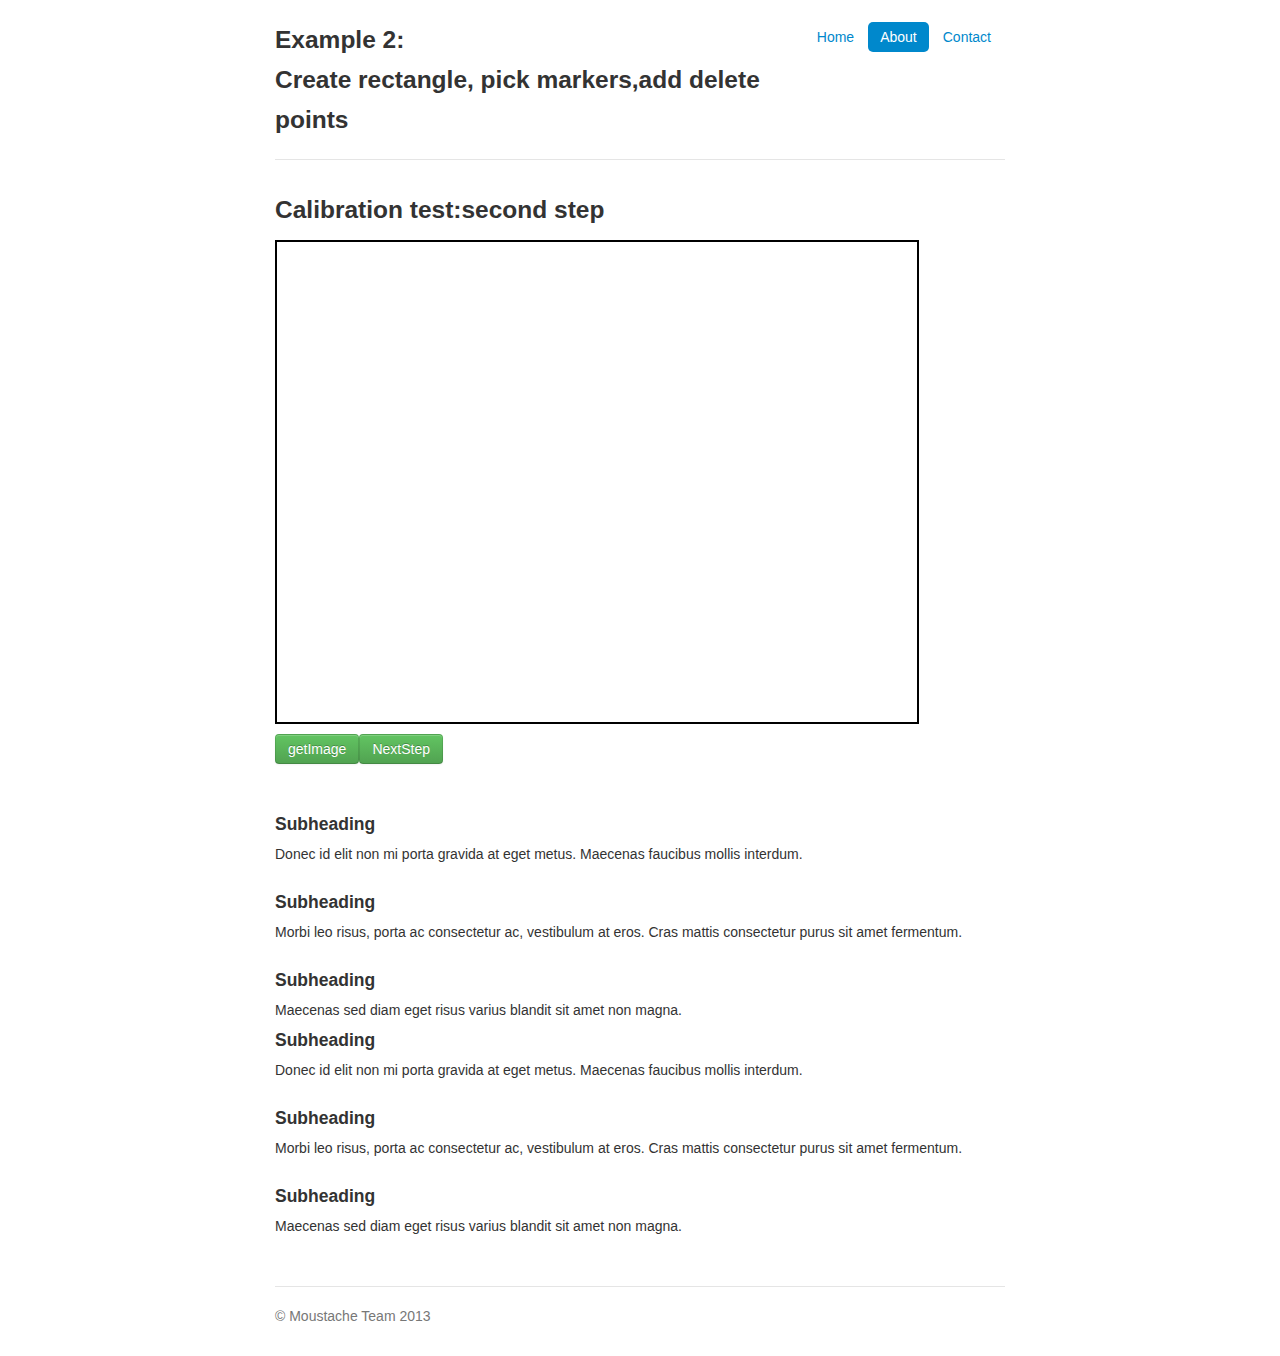
<file: samples/index1.html>
<html>
<title>HTML5 EXAMPLES</title>
<head>
   <link href="../dist/css/bootstrap.css" rel="stylesheet">
  <link href="../jumbotron-narrow.css" rel="stylesheet">
  <script type="text/javascript" src="../lib/jquery.js"></script>
  <script type="text/javascript" src="../lib/marker.js"></script>
  <script type="text/javascript">
  var canvasDiv="viewport";
  var canvasContext;
  var canvasObject;
  var markerObject; 
  var mouseDown=false;

  $(document).ready(function()
  {
  
  
	canvasContext=document.getElementById(canvasDiv).getContext("2d");

	markerObject=new MarkerHandler();
	renderObject=new RenderHandler(canvasContext);
	
	canvasObject=document.getElementById(canvasDiv);
	renderObject.setViewWidth(canvasObject.width);
	renderObject.setViewHeight(canvasObject.height);
	markerObject.addMarker(canvasObject.width/2-50,canvasObject.height/2-50);
	markerObject.addMarker(canvasObject.width/2-50,canvasObject.height/2+50);
	markerObject.addMarker(canvasObject.width/2+50,canvasObject.height/2+50);
	markerObject.addMarker(canvasObject.width/2+50,canvasObject.height/2-50);
	renderObject.setMarkerList(markerObject.getList());
	
	canvasObject.onmousedown=function(e){
		var canvas=document.getElementById(canvasDiv);
		var mousePos = getMousePos(canvas, e);
		mouseDown=true;
		var x=mousePos.x;
		var y=mousePos.y;
		var index=markerObject.findMarker(x,y);
		switch(e.which)
		{
			case 1:
			{
				break;
			}
			case 3:
			{
			    markerObject.deleteMarker(index);
				index=-1;
				break;
			}
		}
		if(index!=-1)
		{
			markerObject.setSelected(index);
			renderObject.setMarkerList(markerObject.getList());
			console.log("found index: "+index);
		}
		else
		{
			markerObject.setSelected(index);
			renderObject.setMarkerList(markerObject.getList());
			index=markerObject.addNewSelectedMarker(x,y);
			console.log("not found");
			
		}

		
	}
	canvasObject.onmousemove=function(e)
	{
		var canvas=document.getElementById(canvasDiv);
		var mousePos = getMousePos(canvas, e);
		var x=mousePos.x;
		var y=mousePos.y;
		
		if(mouseDown)
		{
			if(e.which==1) 
			{
				index=markerObject.getSelectedIndex();
				if(index!=-1)
				{
					markerObject.setMarkerPos(index,x,y);
				}
				else
				{
					
				}
			}
		}
		
	}
	canvasObject.onmouseup=function(e)
	{
		
		if(mouseDown)
		{
			mouseDown=false;
		}
		
	}
	setInterval(render,10);
  }

  );
function render()
{
	renderObject.drawMarkers(renderObject);
}
</script>
  </head>
  <body>

    <div class="container">
      <div class="header">
        <ul class="nav nav-pills pull-right">
          <li ><a href="../index.html">Home</a></li>
          <li class="active"><a href="index1.html">About</a></li>
          <li><a href="#">Contact</a></li>
        </ul>
        <h3 class="text-muted"><b>Example 2:</b> <br>Create rectangle, pick markers,add delete points</h3>
      </div>

     
        <div id="canvasDiv" >
		<p>
		<h3>Calibration test:second step</h3>
      <!-- It's bad practice (to me) to put your CSS here.  I'd recommend the use of a CSS file! -->
		<canvas id="viewport" width="640px" height="480px" style="border:2px solid #000000;background-color:white;"></canvas>
		</p></div>
        <p><a class="btn btn-lg btn-success" href="#" role="button">getImage</a><a class="btn btn-lg btn-success" href="#" role="button">NextStep</a></p>


      <div class="row marketing">
        <div class="col-lg-6">
          <h4>Subheading</h4>
          <p>Donec id elit non mi porta gravida at eget metus. Maecenas faucibus mollis interdum.</p>

          <h4>Subheading</h4>
          <p>Morbi leo risus, porta ac consectetur ac, vestibulum at eros. Cras mattis consectetur purus sit amet fermentum.</p>

          <h4>Subheading</h4>
          <p>Maecenas sed diam eget risus varius blandit sit amet non magna.</p>
        </div>

        <div class="col-lg-6">
          <h4>Subheading</h4>
          <p>Donec id elit non mi porta gravida at eget metus. Maecenas faucibus mollis interdum.</p>

          <h4>Subheading</h4>
          <p>Morbi leo risus, porta ac consectetur ac, vestibulum at eros. Cras mattis consectetur purus sit amet fermentum.</p>

          <h4>Subheading</h4>
          <p>Maecenas sed diam eget risus varius blandit sit amet non magna.</p>
        </div>
      </div>

      <div class="footer">
        <p>&copy; Moustache Team 2013</p>
      </div>

    </div> <!-- /container -->


    <!-- Bootstrap core JavaScript
    ================================================== -->
    <!-- Placed at the end of the document so the pages load faster -->
  </body>
</html>
</file>
<file: jumbotron-narrow.css>
/* Space out content a bit */
body {
  padding-top: 20px;
  padding-bottom: 20px;
}

/* Everything but the jumbotron gets side spacing for mobile first views */
.header,
.marketing,
.footer {
  padding-left: 15px;
  padding-right: 15px;
}

/* Custom page header */
.header {
  border-bottom: 1px solid #e5e5e5;
}
/* Make the masthead heading the same height as the navigation */
.header h3 {
  margin-top: 0;
  margin-bottom: 0;
  line-height: 40px;
  padding-bottom: 19px;
}

/* Custom page footer */
.footer {
  padding-top: 19px;
  color: #777;
  border-top: 1px solid #e5e5e5;
}

/* Customize container */
@media (min-width: 768px) {
  .container {
    max-width: 730px;
  }
}
.container-narrow > hr {
  margin: 30px 0;
}

/* Main marketing message and sign up button */
.jumbotron {
  border-bottom: 1px solid #e5e5e5;
}

/* Supporting marketing content */
.marketing {
  margin: 40px 0;
}
.marketing p + h4 {
  margin-top: 28px;
}

/* Responsive: Portrait tablets and up */
@media screen and (min-width: 768px) {
  /* Remove the padding we set earlier */
  .header,
  .marketing,
  .footer {
    padding-left: 0;
    padding-right: 0;
  }
  /* Space out the masthead */
  .header {
    margin-bottom: 30px;
  }
  /* Remove the bottom border on the jumbotron for visual effect */
  .jumbotron {
    border-bottom: 0;
  }
}
</file>
